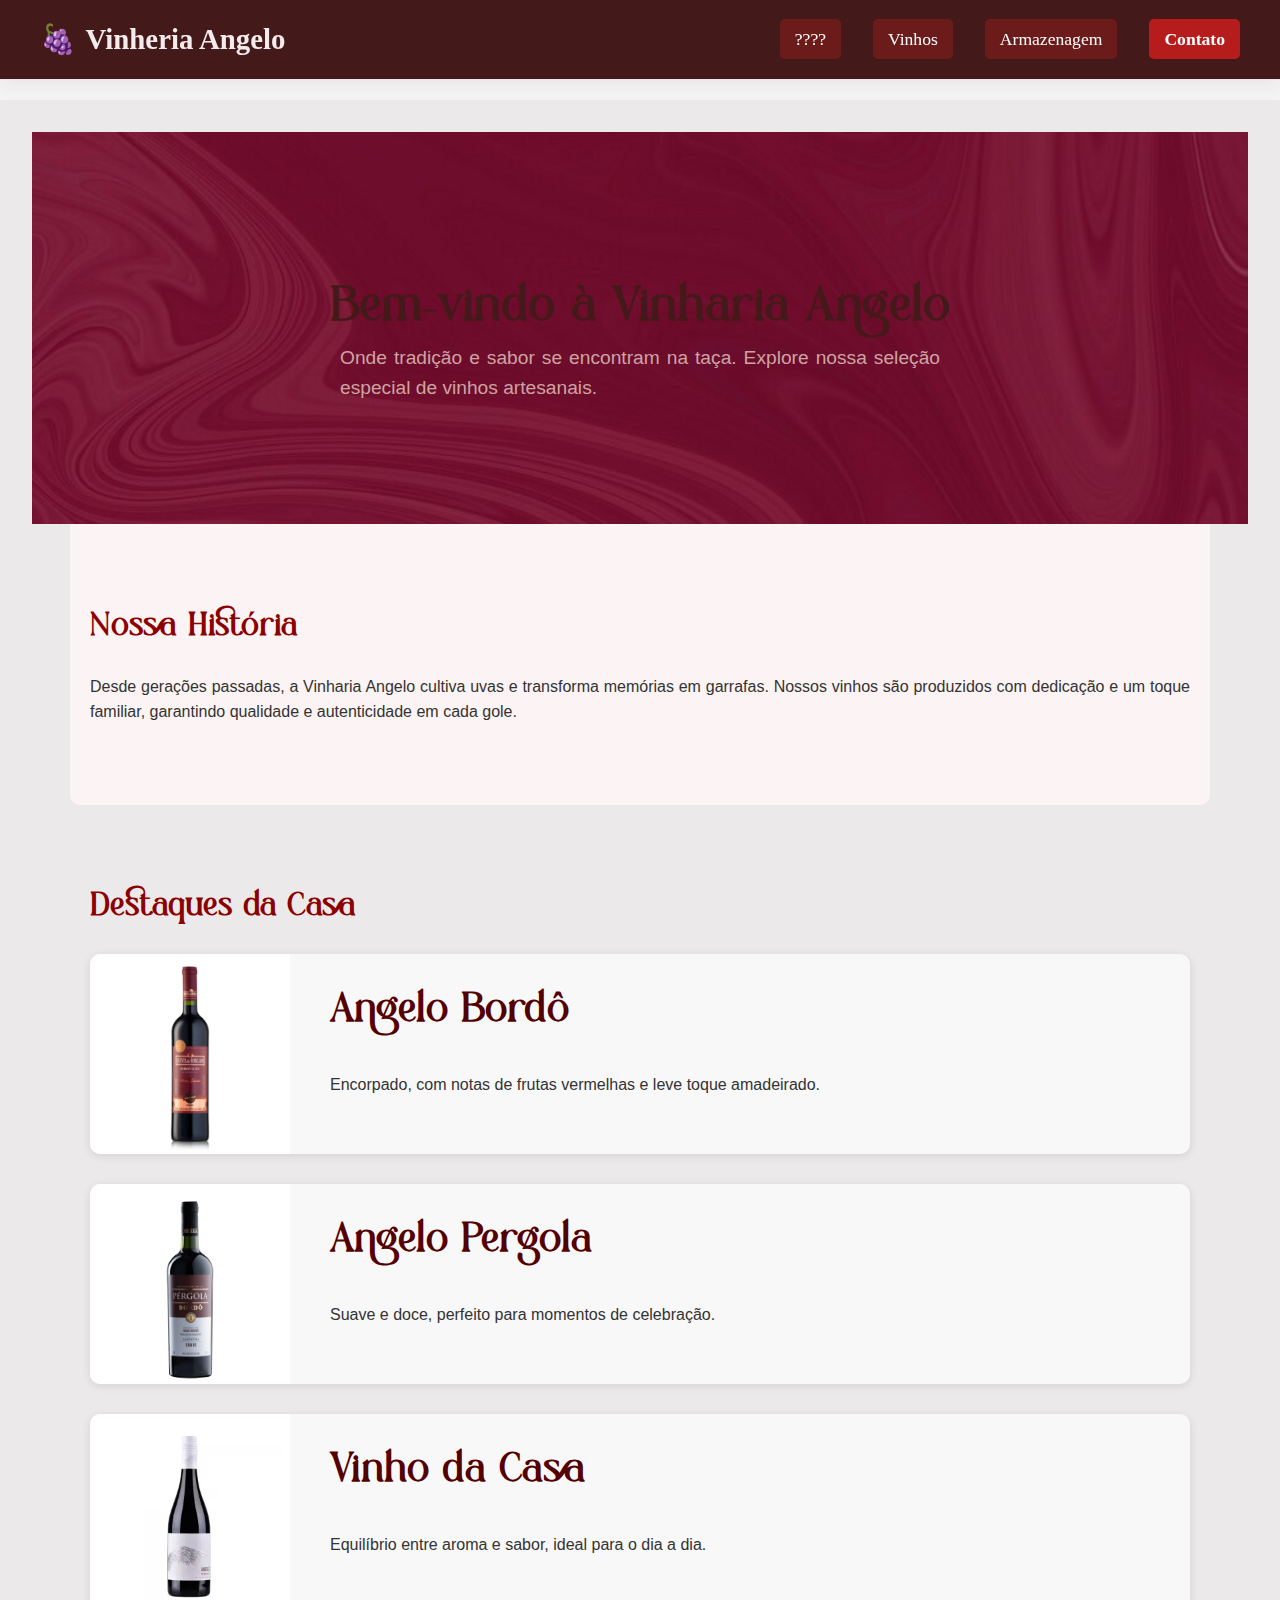
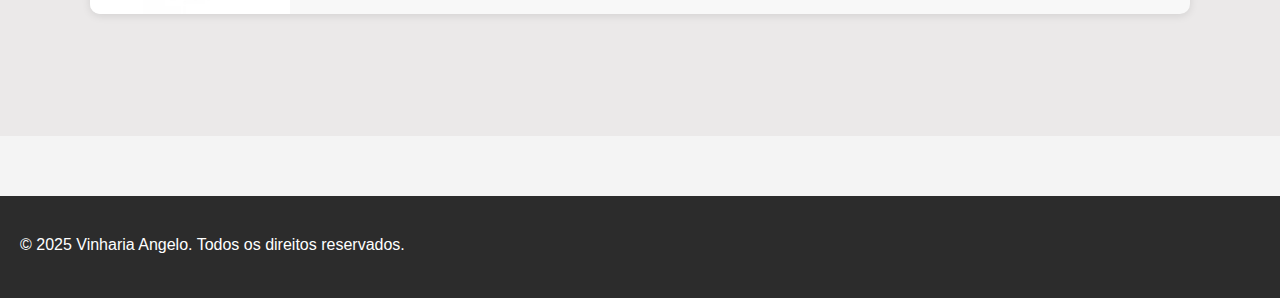
<file: index.html>
<!DOCTYPE html>
<html lang="pt-br">
  <head>
    <meta charset="UTF-8" />
    <meta name="viewport" content="width=device-width, initial-scale=1.0" />
    <link rel="stylesheet" href="/src/css/style.css" />
    <link rel="shortcut icon" href="favicon.ico" type="image/x-icon" />
    <title>Vinharia Angelo</title>
  </head>
  <body>
    <header class="header-vinheria">
      <div class="nav-container">
        <a href="/index.html" class="vinheria-logo">
          <span class="uvas-icon">🍇</span>
          Vinheria Angelo
        </a>
        <nav class="nav-principal">
          <ul>
            <li>
              <a href="/src/pages/pag1.html" class="nav-link btn-nav">????</a>
            </li>
            <li>
              <a href="/src/pages/pag2.html" class="nav-link btn-nav">Vinhos</a>
            </li>
            <li>
              <a href="/src/pages/pag3.html" class="nav-link btn-nav"
                >Armazenagem</a
              >
            </li>
            <li>
              <a
                href="/src/pages/pag4.html"
                class="nav-link btn-nav btn-destaque"
                >Contato</a
              >
            </li>
          </ul>
        </nav>
      </div>
    </header>

    <main>
      <section class="hero">
        <div class="hero-content">
          <h1>Bem-vindo à Vinharia Angelo</h1>
          <p>
            Onde tradição e sabor se encontram na taça. Explore nossa seleção
            especial de vinhos artesanais.
          </p>
        </div>
      </section>

      <section class="intro">
        <h2>Nossa História</h2>
        <p>
          Desde gerações passadas, a Vinharia Angelo cultiva uvas e transforma
          memórias em garrafas. Nossos vinhos são produzidos com dedicação e um
          toque familiar, garantindo qualidade e autenticidade em cada gole.
        </p>
      </section>

      <section class="destaques">
        <h2>Destaques da Casa</h2>
        <div class="card-vinho">
          <img src="/src/assets/img/Index bordo.jpg" alt="Angelo Bordô" />
          <div class="info-vinho">
            <h3>Angelo Bordô</h3>
            <p>
              Encorpado, com notas de frutas vermelhas e leve toque amadeirado.
            </p>
          </div>
        </div>
        <div class="card-vinho">
          <img src="/src/assets/img/index pergola.png" alt="Angelo Pérgola" />
          <div class="info-vinho">
            <h3>Angelo Pérgola</h3>
            <p>Suave e doce, perfeito para momentos de celebração.</p>
          </div>
        </div>
        <div class="card-vinho">
          <img
            src="/src/assets/img/index vinho da casa.jpg"
            alt="Vinho da Casa"
          />
          <div class="info-vinho">
            <h3>Vinho da Casa</h3>
            <p>Equilíbrio entre aroma e sabor, ideal para o dia a dia.</p>
          </div>
        </div>
      </section>
    </main>

    <footer>
      <p>&copy; 2025 Vinharia Angelo. Todos os direitos reservados.</p>
    </footer>
  </body>
</html>
</file>
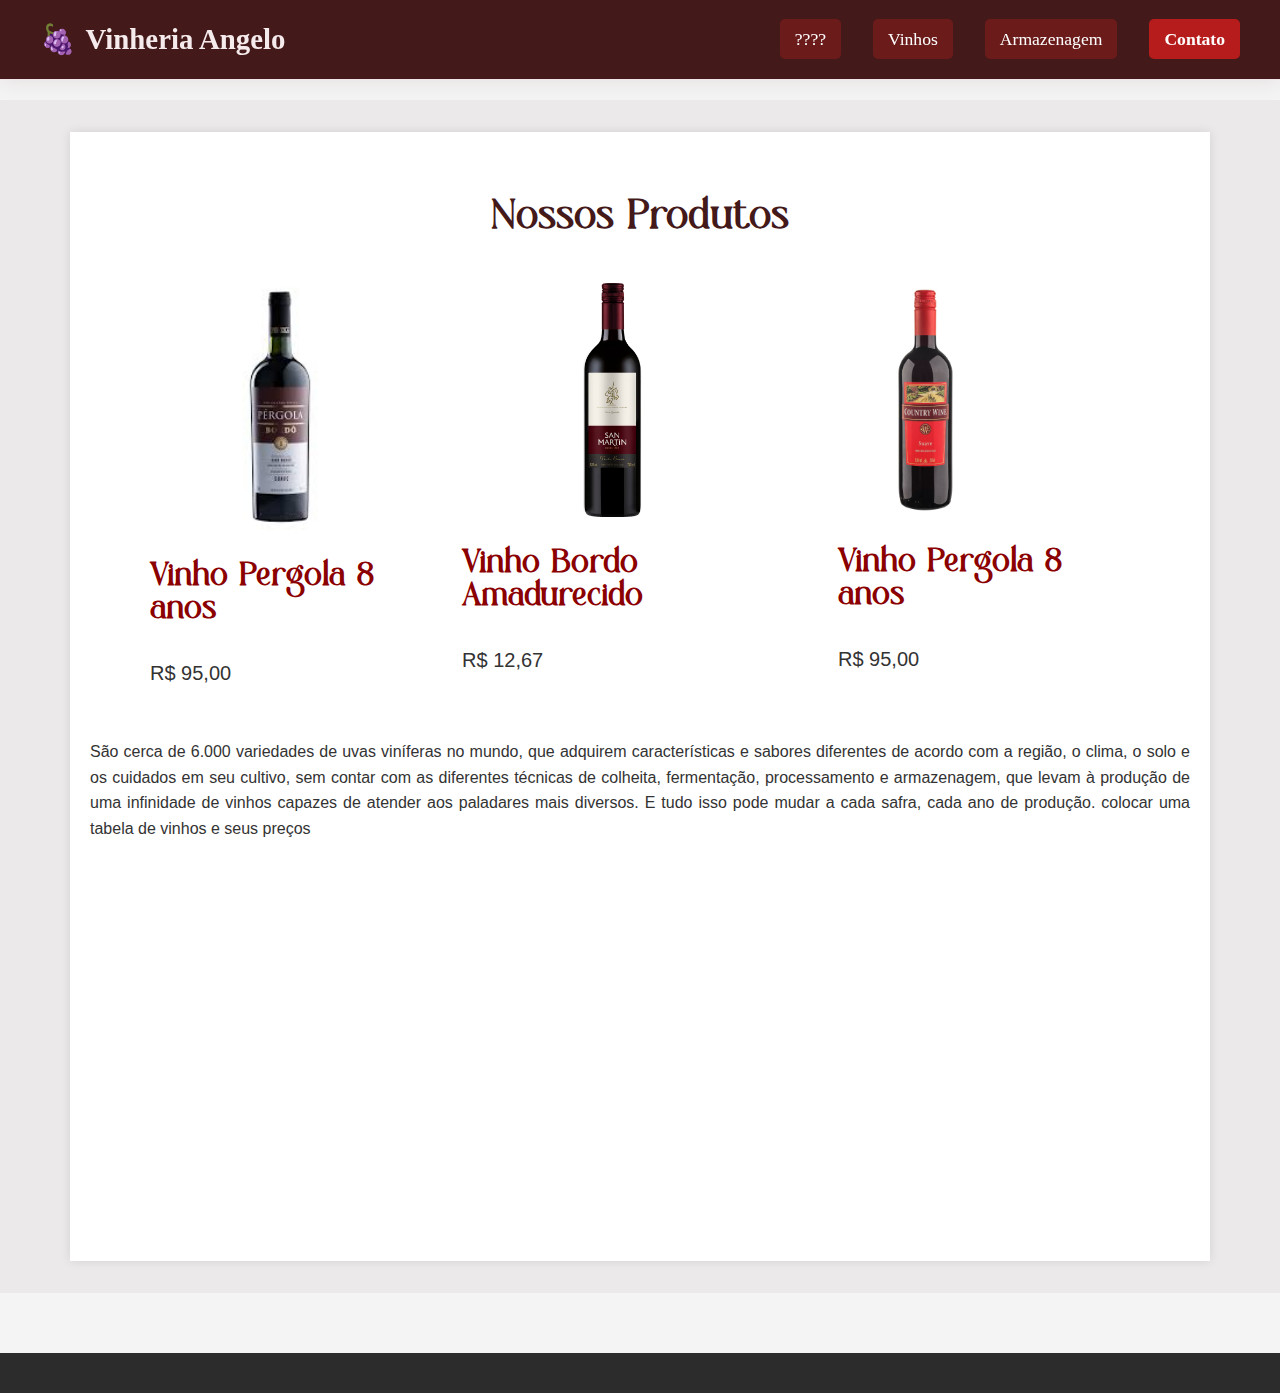
<file: src/pages/pag2.html>
<!DOCTYPE html>
<html lang="en">
  <head>
    <meta charset="UTF-8" />
    <meta name="viewport" content="width=device-width, initial-scale=1.0" />
    <link rel="stylesheet" href="/src/css/style.css" />
    <link rel="shortcut icon" href="favicon.ico" type="image/x-icon" />
    <title>Vinharia Angelo</title>
  </head>
  <body>
    <header class="header-vinheria">
      <div class="nav-container">
        <a href="/index.html" class="vinheria-logo">
          <span class="uvas-icon">🍇</span>
          Vinheria Angelo
        </a>
        <nav class="nav-principal">
          <ul>
            <li>
              <a href="/src/pages/pag1.html" class="nav-link btn-nav">????</a>
            </li>
            <li>
              <a href="/src/pages/pag2.html" class="nav-link btn-nav">Vinhos</a>
            </li>
            <li>
              <a href="/src/pages/pag3.html" class="nav-link btn-nav"
                >Armazenagem</a
              >
            </li>
            <li>
              <a
                href="/src/pages/pag4.html"
                class="nav-link btn-nav btn-destaque"
                >Contato</a
              >
            </li>
          </ul>
        </nav>
      </div>
    </header>
    <main>
    <div class="container">
      <h1>Nossos Produtos</h1>
      <div class="wine">
        <div class="img.wine">
          <img src="../assets/img/pergola.jpg" class="img-control1">
          <h2>Vinho Pergola 8 anos</h2>
          <p>R$ 95,00</p>
        </div>
        <div class="img.wine">
          <img src="../assets/img/bordo.webp" class="img-control2">
          <h2>Vinho Bordo Amadurecido</h2>
          <p>R$ 12,67</p>
        </div>
        <div class="img.wine">
          <img src="../assets/img/country.jpg" class="img-control3">
          <h2>Vinho Pergola 8 anos</h2>
          <p>R$ 95,00</p>
        </div>
      </div>
      <p>São cerca de 6.000 variedades de uvas viníferas no mundo, que adquirem 
          características e sabores diferentes de acordo com a região, o clima, o solo e os 
          cuidados em seu cultivo, sem contar com as diferentes técnicas de colheita, 
          fermentação, processamento e armazenagem, que levam à produção de uma 
          infinidade de vinhos capazes de atender aos paladares mais diversos. E tudo 
          isso pode mudar a cada safra, cada ano de produção.
          colocar uma tabela de vinhos e seus preços</p>
      <div class="video">
        <iframe width="560" height="315" src="https://www.youtube.com/embed/FMNmKoqjV8U?si=ihr2kPGK3cv8gCkF" title="YouTube video player" frameborder="0" allow="accelerometer; autoplay; clipboard-write; encrypted-media; gyroscope; picture-in-picture; web-share" referrerpolicy="strict-origin-when-cross-origin" allowfullscreen></iframe>
      </div>
    </div>
    </main>
    <footer></footer>
  </body>
</html>
</file>
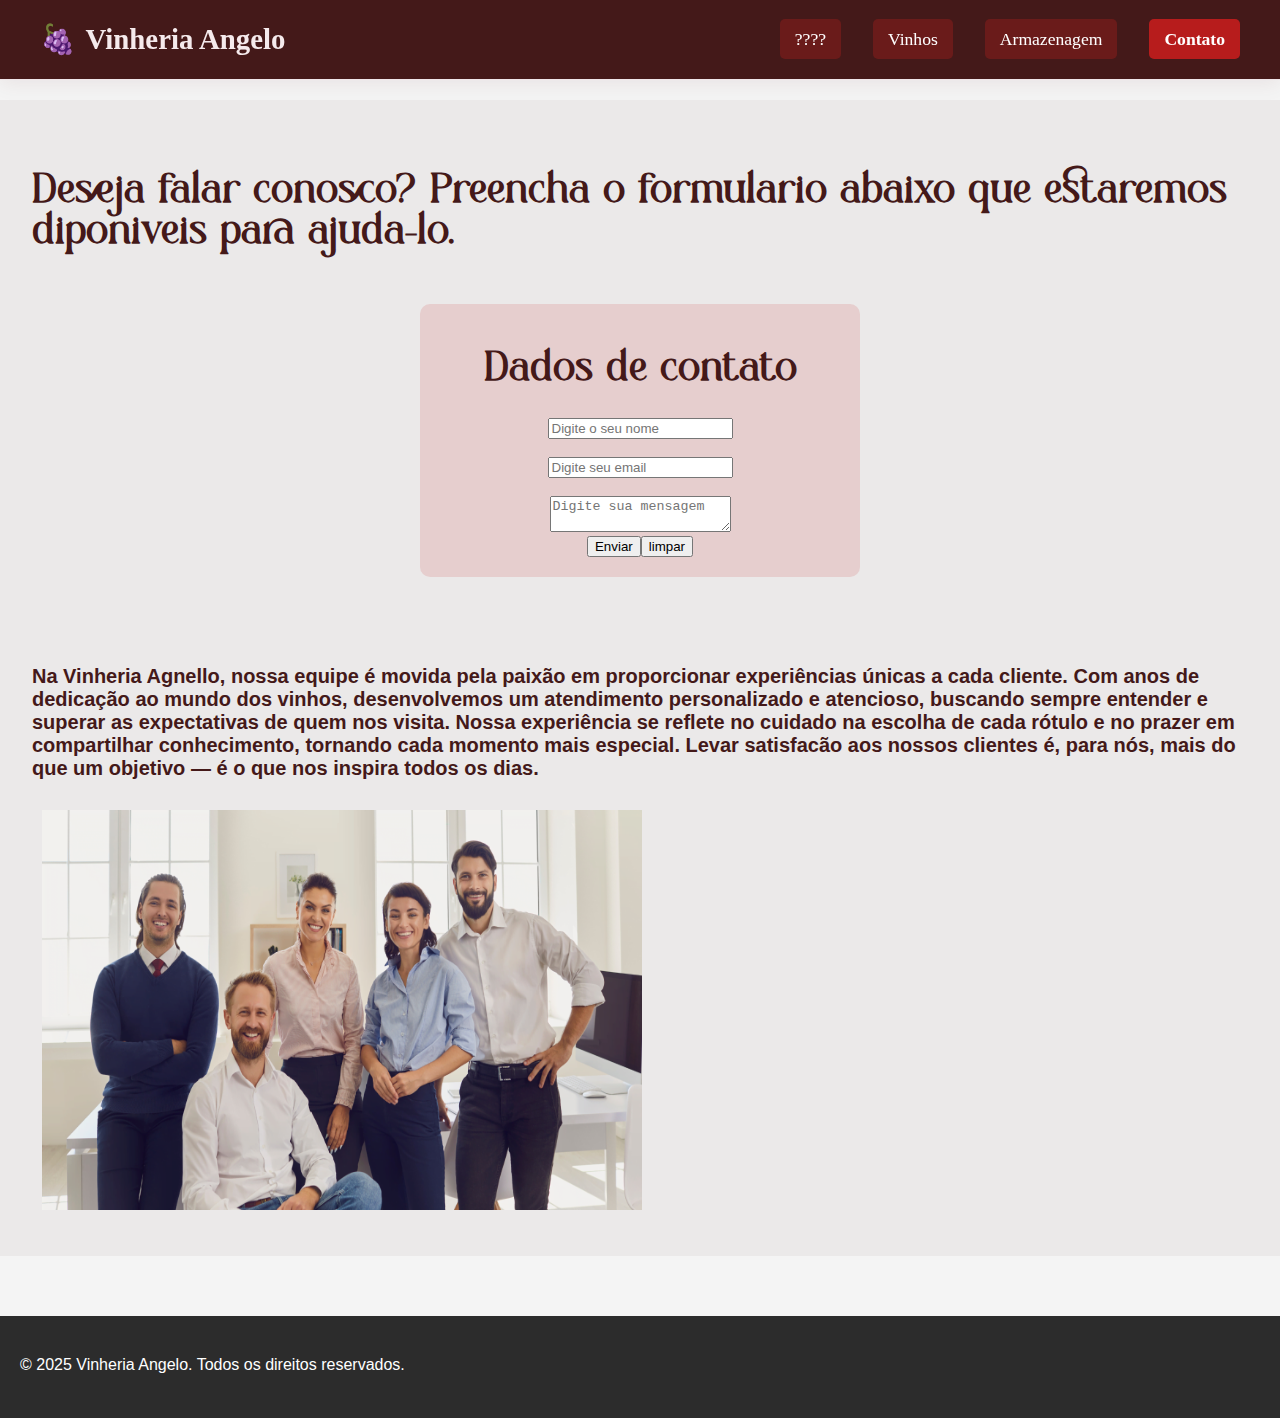
<file: src/pages/pag4.html>
<!DOCTYPE html>
<html lang="en">
  <head>
    <meta charset="UTF-8" />
    <meta name="viewport" content="width=device-width, initial-scale=1.0" />
    <link rel="stylesheet" href="/src/css/style.css" />
    <link rel="shortcut icon" href="favicon.ico" type="image/x-icon" />
    <title>Vinharia Angelo</title>
  </head>
  <body>
    <header class="header-vinheria">
      <div class="nav-container">
        <a href="/index.html" class="vinheria-logo">
          <span class="uvas-icon">🍇</span>
          Vinheria Angelo
        </a>
        <nav class="nav-principal">
          <ul>
            <li>
              <a href="/src/pages/pag1.html" class="nav-link btn-nav">????</a>
            </li>
            <li>
              <a href="/src/pages/pag2.html" class="nav-link btn-nav">Vinhos</a>
            </li>
            <li>
              <a href="/src/pages/pag3.html" class="nav-link btn-nav"
                >Armazenagem</a
              >
            </li>
            <li>
              <a
                href="/src/pages/pag4.html"
                class="nav-link btn-nav btn-destaque"
                >Contato</a
              >
            </li>
          </ul>
        </nav>
      </div>
    </header>
    <main>
      <section>
        <h3>Deseja falar conosco? Preencha o formulario abaixo que estaremos diponiveis para ajuda-lo.</h3>
        <div id="form">
        <h1>Dados de contato</h1>
        <form action="index.html">
          <label for="nome"></label>
          <input type="text" id="nome" name="nome" placeholder="Digite o seu nome">
          <br><br>
          <label for="email"></label>
          <input type="text" id="email" name="email" placeholder="Digite seu email">
          <br><br>
          <label for="mensagem"></label>
          <textarea name="mensagem" id="mensagem" placeholder="Digite sua mensagem"></textarea>
          <br>
          <button type="submit">Enviar</button><button type="reset">limpar</button>
        </form>
        </div>
      </section>
      <br>
      <section>
        <div class="text">
          <h3 style="font-family: Arial, Helvetica, sans-serif; font-size: 20px;">Na Vinheria Agnello, nossa equipe é movida pela paixão em proporcionar experiências únicas a cada cliente. Com anos de dedicação ao mundo dos vinhos, desenvolvemos um atendimento personalizado e atencioso, buscando sempre entender e superar as expectativas de quem nos visita. Nossa experiência se reflete no cuidado na escolha de cada rótulo e no prazer em compartilhar conhecimento, tornando cada momento mais especial. Levar satisfacão aos nossos clientes é, para nós, mais do que um objetivo — é o que nos inspira todos os dias.</h3>
        </div>
        <div class="ceo">
        <img src="../assets/img/equipeAgnello.png" alt="equipe" width="600px" height="400px">
        </div>
      </section>
    </main>
    <footer>
      <p>&copy; 2025 Vinheria Angelo. Todos os direitos reservados.</p>
    </footer>
  </body>
</html>
</file>
<file: src/css/style.css>
/* ===== estilos globais ===== */
@font-face {
  font-family: 'perosnafont';
  src: url(/src/assets/fonts/sivana/Sivana.ttf);
}

body {
  font-family: 'Segoe UI', sans-serif;
  background-color: #f4f4f4;
  margin: 0;
  padding: 0;
  color: #333;
}

body h1, h2, h3{
  font-family: 'perosnafont', sans-serif;
  font-size: 2.5rem;
  color: #441919;
}

.container {
  max-width: 1100px;
  margin: auto;
  padding: 40px 20px;
  background-color: #fff;
  box-shadow: 0 0 10px rgba(0,0,0,0.1);
}

hr {
  margin: 40px 0;
  border: none;
  border-top: 1px solid #ccc;
}

main {
  margin-top: 20px;
  padding: 2rem;
  background-color: #ebe9e9;
}

/* ===== header e nav ===== */
.header-vinheria {
  background-color: #441919;
  box-shadow: 0 3px 20px rgba(90, 10, 29, 0.08);
  position: sticky;
  top: 0;
  z-index: 1000;
  padding: 0.8rem 0;
  border-bottom: 1px solid #f0e6e9;
}

.nav-container {
  max-width: 1200px;
  margin: 0 auto;
  padding: 0 2rem;
  display: flex;
  justify-content: space-between;
  align-items: center;
}

.vinheria-logo {
  font: 700 1.8rem 'Playfair Display', serif;
  color: #f5eaec;
  text-decoration: none;
  display: flex;
  align-items: center;
  gap: 0.6rem;
  transition: transform 0.3s;
}

.vinheria-logo:hover {
  transform: scale(1.02);
}

.uvas-icon {
  color: #e2b7c2;
  font-size: 1.8rem;
}

.nav-principal ul {
  display: flex;
  gap: 2rem;
  list-style: none;
}

.nav-link {
  font: 500 1.1rem 'Crimson Text', serif;
  color: #e7c8cf;
  text-decoration: none;
  padding: 0.5rem 0;
  position: relative;
  transition: color 0.3s;
}

.nav-link:hover {
  color: #7a0d28;
}

.nav-link::before {
  content: '';
  position: absolute;
  width: 0;
  height: 2px;
  bottom: 0;
  left: 0;
  background-color: #7a0d28;
  transition: width 0.3s ease-out;
}

.nav-link:hover::before {
  width: 100%;
}

/* estilo botoes */
.btn-vinho {
  background: #5a0a1d;
  color: white !important;
  padding: 0.6rem 1.5rem !important;
  border-radius: 30px;
  transition: all 0.3s;
  margin-left: 1rem;
}

.btn-vinho:hover {
  background: #7a0d28;
  transform: translateY(-2px);
  box-shadow: 0 4px 12px rgba(122, 13, 40, 0.2);
}

.btn-vinho::before {
  display: none; 
}

.nav-link.btn-nav {
  padding: 10px 15px;
  border-radius: 5px;
  text-decoration: none;
  background-color: #6a1b1a;
  color: white;
  transition: background 0.3s;
}

.nav-link.btn-nav:hover {
  background-color: #912e2e;
}

.nav-link.btn-destaque {
  background-color: #b71c1c;
  font-weight: bold;
}

/* ===== hero sections ===== */
.hero {
  background: url('/src/assets/img/index\ banner\ vinheria.png') no-repeat center center;
  background-size: cover;
  color: rgb(206, 163, 163);
  padding: 120px 20px;
  text-align: center;
}

.hero-content h1 {
  font-size: 3em;
  margin-bottom: 10px;
}

.hero-content p {
  font-size: 1.2em;
  max-width: 600px;
  margin: 0 auto;
}

/* ===== conteudo sections ===== */
.intro, .destaques {
  padding: 60px 20px;
  max-width: 1100px;
  margin: 0 auto;
}

.intro {
  background-color: #fcf4f4;
  border-radius: 0 0 10px 10px; 
}

h1 {
  text-align: center;
  color: #f5e6e6;
  font-size: 32px;
}

h2 {
  font-size: 2em;
  margin-bottom: 30px;
  color: #8b0000;
}

p {
  text-align: justify;
  line-height: 1.6;
  margin-bottom: 20px;
}

/* ===== galeria e display ===== */
.gallery {
  display: flex;
  justify-content: space-between;
  gap: 20px;
  margin: 30px 0;
}

.gallery img {
  width: 100%;
  max-width: 32%;
  border-radius: 8px;
  object-fit: cover;
}

.wine {
  display: flex;
  justify-content: space-between;
  gap: 20px;
  margin: 30px 0;
  padding: 0px 60px;
  align-items: center;
}

.wine p {
  font-size: 20px;
}

.img-control1 {
  width: 100%;
  max-width: 260px;
  height: auto;
  object-fit: cover;
}

.img-control2 {
  width: 100%;
  max-width: 120px;
  height: auto;
  margin-left: 90px;
}

.img-control3 {
  width: 100%;
  max-width: 175px;
  height: auto;
  object-fit: cover;
}

/* ===== card de vinhos ===== */
.card-vinho {
  display: flex;
  align-items: center;
  gap: 20px;
  background: #f8f8f8;
  border-radius: 10px;
  margin-bottom: 30px;
  box-shadow: 0 2px 8px rgba(0,0,0,0.1);
  overflow: hidden;
}

.card-vinho img {
  width: 200px;
  height: 200px;
  object-fit: cover;
}

.info-vinho {
  padding: 20px;
}

.info-vinho h3 {
  margin-top: 0;
  color: #540000;
}

/* ===== listas ===== */
ul.vantagens, ol.dicas {
  max-width: 600px;
  margin: 0 auto;
  padding-left: 20px;
  text-align: left;
}

ul.vantagens li,
ol.dicas li {
  margin-bottom: 10px;
}

/* ===== VIDEO ===== */
.video {
  display: flex;
  justify-content: center;
  margin-top: 40px;
}

iframe {
  width: 100%;
  max-width: 600px;
  height: 340px;
  border: none;
  border-radius: 8px;
}

/* ===== FOOTER ===== */
footer {
  background: #2c2c2c;
  color: white;
  text-align: center;
  padding: 20px;
  margin-top: 60px;
}

/* ===== Estilos responsivos ===== */
@media (max-width: 768px) {
  .nav-principal {
    position: fixed;
    top: 70px;
    left: -100%;
    width: 80%;
    height: calc(100vh - 70px);
    background: rgb(78, 1, 1);
    flex-direction: column;
    align-items: center;
    padding: 2rem 0;
    box-shadow: 2px 0 10px rgba(90, 10, 29, 0.1);
    transition: left 0.3s;
  }

  .nav-principal.active {
    left: 0;
  }

  .nav-principal ul {
    flex-direction: column;
    gap: 1.5rem;
  }

  .menu-mobile {
    display: block;
  }
}
#form {
  width: 400px;
  margin: 50px auto;
  padding: 20px;
  background-color: #e6cece;
  border-radius: 10px;
  text-align: center;
}
.ceo{
  width: 400px;
  margin-right: 500px;
  padding: 10px;
  text-align: center;
  color: #ffffff;
}
</file>
